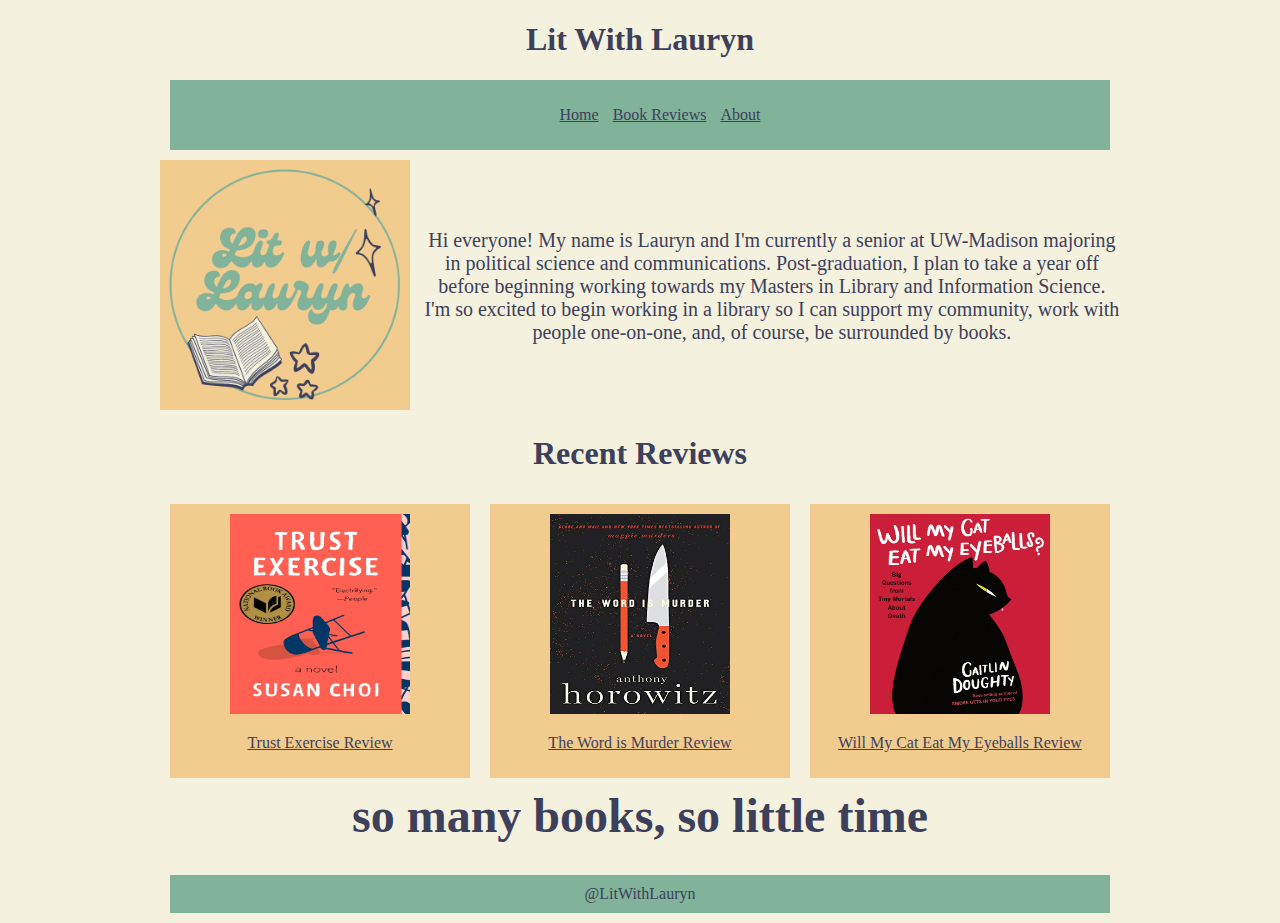
<file: index.html>
<!DOCTYPE html>
<html lang="en">
<meta charset="UTF-8">
<title>Lit With Lauryn</title>
<meta name="viewport" content="width=device-width,initial-scale=1">
<link rel="stylesheet" text="text/css" href="stylesheet.css">

<header>
	<h1>Lit With Lauryn</h1>
	<nav>
	<ul> 
		<li><a href="index.html">Home</a></li>
		<li><a href="reviews.html">Book Reviews</a></li>
		<li><a href="about.html">About</a></li>
	</ul>
	</nav>
</header>

<body>
	<div class="container">
		<div class="image">
		<img src="litwLauryn.png" alt="lit" width="250" height="250">
		</div>
	<div class="text">
	<p> Hi everyone! My name is Lauryn and I'm currently a senior at UW-Madison majoring in political science and communications. Post-graduation, I plan to take a year off before beginning working towards my Masters in Library and Information Science. I'm so excited to begin working in a library so I can support my community, work with people one-on-one, and, of course, be surrounded by books.</p>
	</div>
	</div>
</body>

<h1><b>Recent Reviews</b></h1>

<article>
	<img src="trustexercise.jpeg" alt="trustexercise" width="180" height="200">
	<p><a href="reviews.html">Trust Exercise Review</a></p>
</article>

<article>
	<img src="thewordismurder.jpeg" alt="thewordismurder" width="180" height="200">
	<p><a href="reviews.html">The Word is Murder Review</a></p>
</article>

<article>
	<img src="willcateateyes.jpeg" alt="willcateateyes" width="180" height="200">
	<p><a href="reviews.html"> Will My Cat Eat My Eyeballs Review </a></p>
</article>

	<h1 style="font-size: 300%; text-align: center;">so many books, so little time</h1>


<footer>
	@LitWithLauryn
</footer>

</body>
</html>
</file>
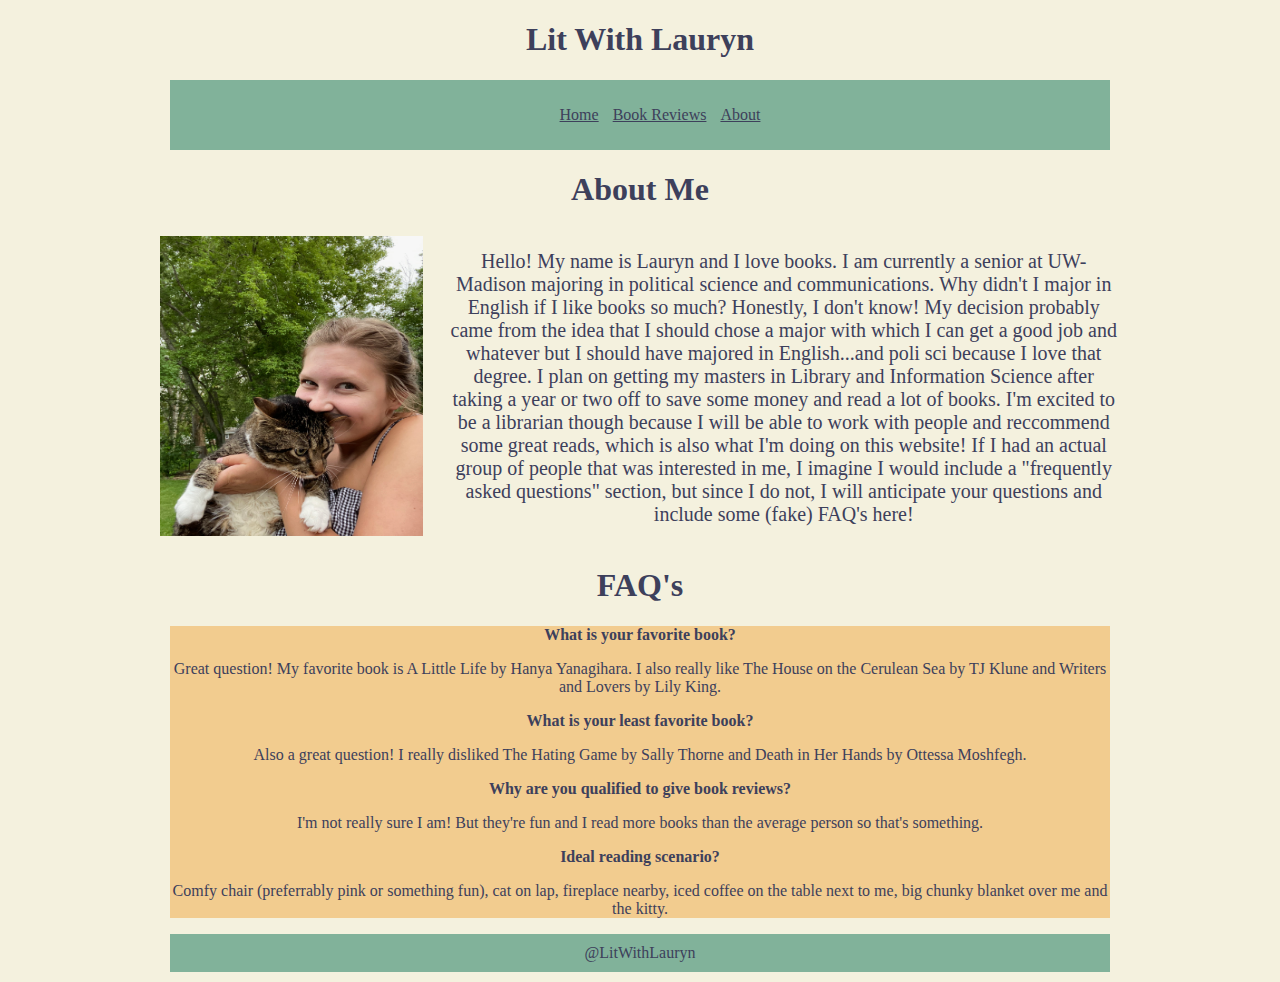
<file: about.html>
<!DOCTYPE html>
<html lang="en">
<meta charset="UTF-8">
<title>About Me</title>
<meta name="viewport" content="width=device-width,initial-scale=1">
<link rel="stylesheet" text="text/css" href="aboutstylesheet.css">

<header>
	<h1>Lit With Lauryn</h1>
	<nav>
	<ul> 
		<li><a href="index.html">Home</a></li>
		<li><a href="reviews.html">Book Reviews</a></li>
		<li><a href="about.html">About</a></li>
	</ul>
	</nav>
</header>

	<h1>About Me</h1>
	<div class="container">
		<div class="image">
	<img src="laurynphoto.jpeg" alt="laurynphoto" width="300" height="300">
</div>
<div class="text">
<body>
	<p> Hello! My name is Lauryn and I love books. I am currently a senior at UW-Madison majoring in political science and communications. Why didn't I major in English if I like books so much? Honestly, I don't know! My decision probably came from the idea that I should chose a major with which I can get a good job and whatever but I should have majored in English...and poli sci because I love that degree.
		I plan on getting my masters in Library and Information Science after taking a year or two off to save some money and read a lot of books. I'm excited to be a librarian though because I will be able to work with people and reccommend some great reads, which is also what I'm doing on this website!
		If I had an actual group of people that was interested in me, I imagine I would include a "frequently asked questions" section, but since I do not, I will anticipate your questions and include some (fake) FAQ's here! </p>
	</div>
</div>
</body>

	<h1>FAQ's</h1>
	<article>
	<p> <b>What is your favorite book? </b></p>
		<p> Great question! My favorite book is A Little Life by Hanya Yanagihara. I also really like The House on the Cerulean Sea by TJ Klune and Writers and Lovers by Lily King.
	<p> <b>What is your least favorite book? </b></p>
		<p> Also a great question! I really disliked The Hating Game by Sally Thorne and Death in Her Hands by Ottessa Moshfegh. </p>
	<p><b>Why are you qualified to give book reviews? </b></p>
		<p> I'm not really sure I am! But they're fun and I read more books than the average person so that's something. </p>
	<p><b>Ideal reading scenario? </b></p>
		<p> Comfy chair (preferrably pink or something fun), cat on lap, fireplace nearby, iced coffee on the table next to me, big chunky blanket over me and the kitty. </p>
	</article>

<footer>
	@LitWithLauryn
</footer>

</html>
</file>
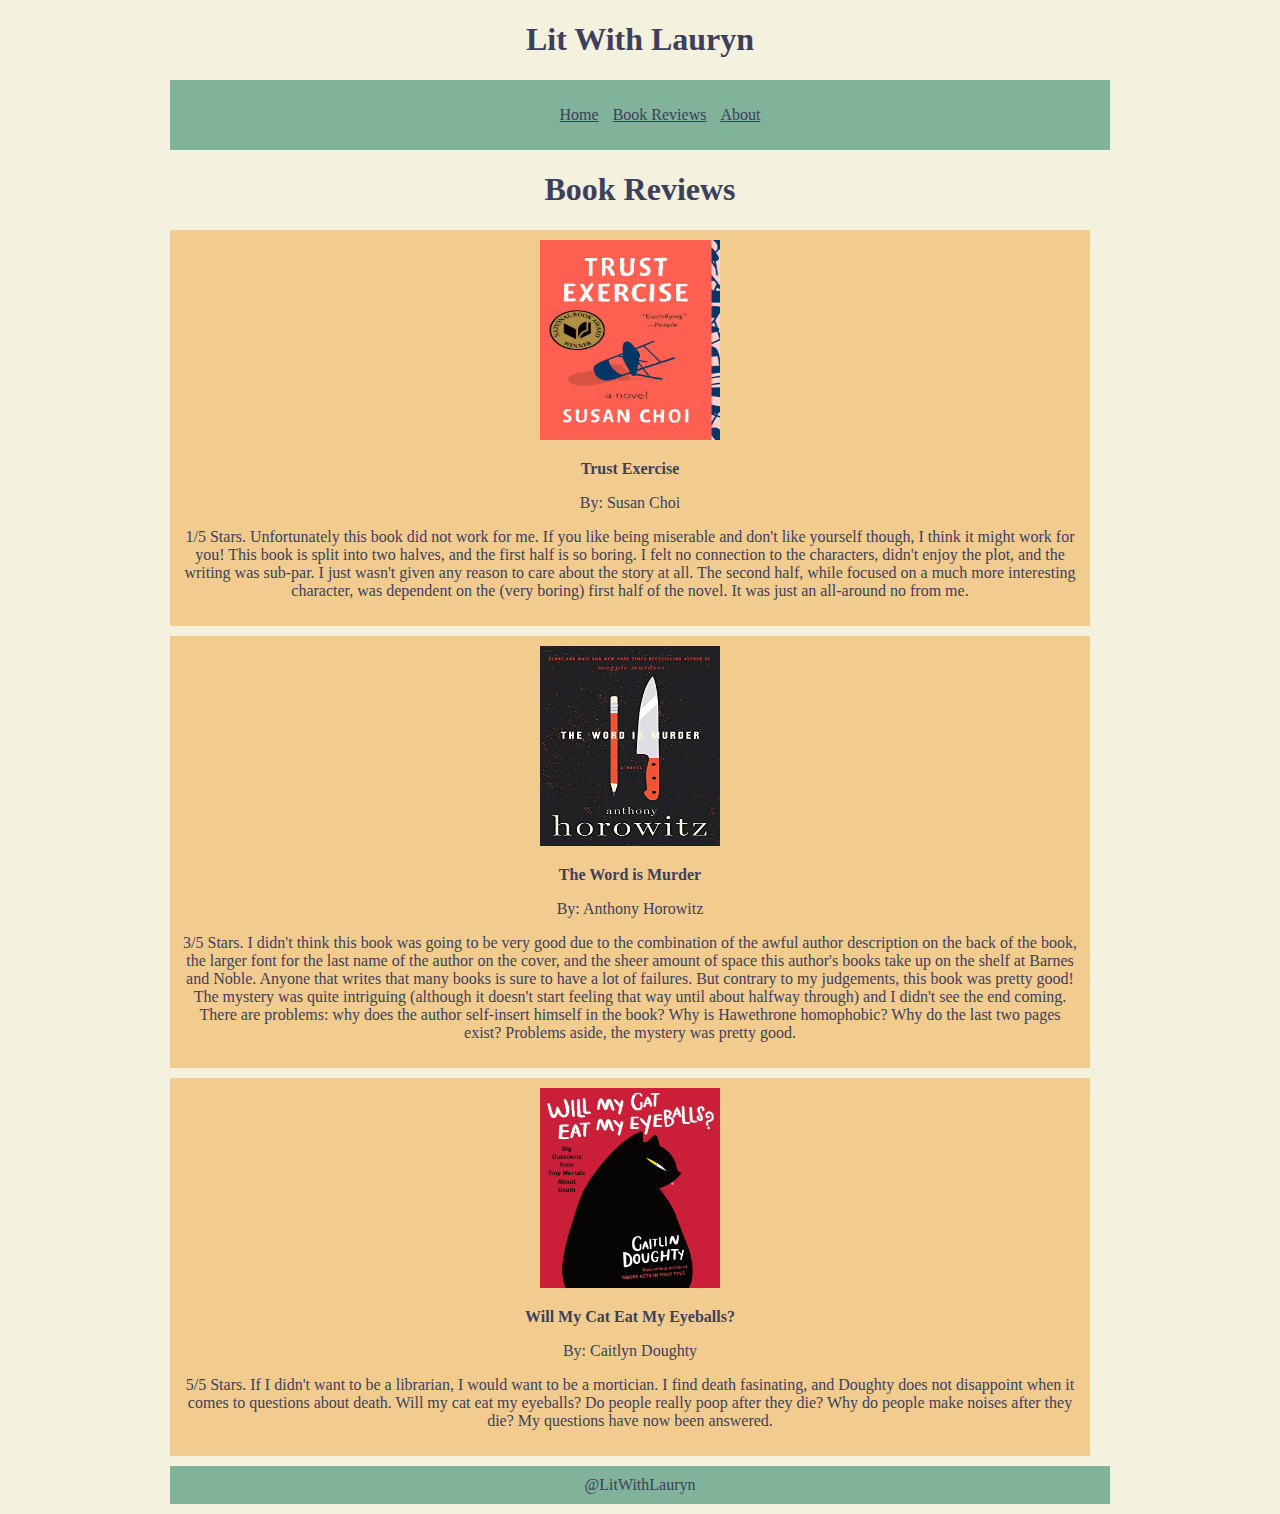
<file: reviews.html>
<!DOCTYPE html>
<html lang="en">
<meta charset="UTF-8">
<title>Book Reviews</title>
<meta name="viewport" content="width=device-width,initial-scale=1">
<link rel="stylesheet" text="text/css" href="reviewstylesheet.css">


<body>
	<header>
		<h1>Lit With Lauryn</h1>
	<nav>
	<ul> 
		<li><a href="index.html">Home</a></li>
		<li><a href="reviews.html">Book Reviews</a></li>
		<li><a href="about.html">About</a></li>
	</ul>
	</nav>
</header>
	<h1>Book Reviews</h1>
	<article>
	<img src="trustexercise.jpeg" alt="trustexcercise" width="180" height="200">
	<p><b>Trust Exercise </b></p>
	<p> By: Susan Choi </p>
	<p> 1/5 Stars. Unfortunately this book did not work for me. If you like being miserable and don't like yourself though, I think it might work for you! This book is split into two halves, and the first half is so boring. I felt no connection to the characters, didn't enjoy the plot, and the writing was sub-par. I just wasn't given any reason to care about the story at all. The second half, while focused on a much more interesting character, was dependent on the (very boring) first half of the novel. It was just an all-around no from me. </p>
	</article>

	<article>
	<img src="thewordismurder.jpeg" alt="thewordismurder" width="180" height="200">
	<p><b>The Word is Murder </b></p>
	<p> By: Anthony Horowitz </p>
	<p> 3/5 Stars. I didn't think this book was going to be very good due to the combination of the awful author description on the back of the book, the larger font for the last name of the author on the cover, and the sheer amount of space this author's books take up on the shelf at Barnes and Noble. Anyone that writes that many books is sure to have a lot of failures. But contrary to my judgements, this book was pretty good! The mystery was quite intriguing (although it doesn't start feeling that way until about halfway through) and I didn't see the end coming. There are problems: why does the author self-insert himself in the book? Why is Hawethrone homophobic? Why do the last two pages exist? Problems aside, the mystery was pretty good. </p>
	</article>

	<article>
	<img src="willcateateyes.jpeg" alt="willmycateatmyeyeballs" width="180" height="200">
	<p><b> Will My Cat Eat My Eyeballs? </b></p>
	<p> By: Caitlyn Doughty</p>
	<p> 5/5 Stars. If I didn't want to be a librarian, I would want to be a mortician. I find death fasinating, and Doughty does not disappoint when it comes to questions about death. Will my cat eat my eyeballs? Do people really poop after they die? Why do people make noises after they die? My questions have now been answered. </p>
	</article>

	<footer>
		@LitWithLauryn
	</footer>




</body>
</html>
</file>
<file: stylesheet.css>
/* You should edit the content below to fit your website */

* {
	font-family: Georgia, serif;
	color: #3d405b;
	text-align: center;}

nav {

background-color: #81b29a;
padding: 10px;
margin: 10px;

}

li {
	display: inline;
	padding:  5px;

}

.container {
	display:  inline-flex;
	align-items: center;
	justify-content: center;
}

img {
	max-width: 300%;
}

.image {
	flex-basis: 100%;
}

.text {
	font-size:  20px;
	padding-left:  55px;
	text-align:  right;
}

main {
	display:  flex;
	align-items: left;
	justify-content: left;
}

body {
	width: 960px;
	margin: 0 auto;
	background-color: #f4f1de}

section {overflow:  auto;
		height: 100% }

main {

	background-color: #f4f1de;
	padding:  10px;
	margin:  10px;
	display:  inline;
	float:  left;
}

article {
background-color: #f2cc8f;
	padding:  10px;
	margin:  10px;
	width:  280px;
	float: left;
}


footer {
	background-color: #81b29a;
	padding: 10px;
	margin: 10px;

}


#content {
	overflow: auto;
	height: 100%;}
.column1, .column2, .column3 {
	float: left;
	margin: 10px;}
</file>
<file: aboutstylesheet.css>
/* You should edit the content below to fit your website */

* {
	font-family: Georgia, serif;
	color: #3d405b;
	text-align: center;}

nav {

background-color: #81b29a;
padding: 10px;
margin: 10px;

}

li {
	display:  inline;
	padding:  5px;

}

.container {
	display:  flex;
	align-items: center;
	justify-content: center;

}

img {
	max-width: 300%;

}

.image {
	flex-basis: 100%;
}

.text {
	font-size: 20px;
	padding-left: 200px;
	text-align: right;

}

body {
	width: 960px;
	margin: 0 auto;
	background-color: #f4f1de

}

article {
	background-color: #f2cc8f;
	width: 900 px;
	margin:  10px;

}

footer {
	background-color: #81b29a;
	padding:  10px;
	margin:  10px;
}

#content {
	overflow: auto;
	height: 100%;}
.column1, .column2, .column3 {
	float: left;
	margin: 10px;}
</file>
<file: reviewstylesheet.css>
/* You should edit the content below to fit your website */

* {
	font-family: Georgia, serif;
	color: #3d405b;
	text-align: center;}

nav {

background-color: #81b29a;
padding: 10px;
margin: 10px;

}

li {
	display: inline;
	padding:  5px;

}
body {
	width: 960px;
	margin: 0 auto;
	background-color: #f4f1de}
#content {
	overflow: auto;
	height: 100%;}
.column1, .column2, .column3 {
	float: left;
	margin: 10px;}


article {
background-color: #f2cc8f;
padding:  10px;
margin:  10px;
width:  900px;

}

footer {
	background-color: #81b29a;
	padding: 10px;
	margin: 10px;

}
</file>
